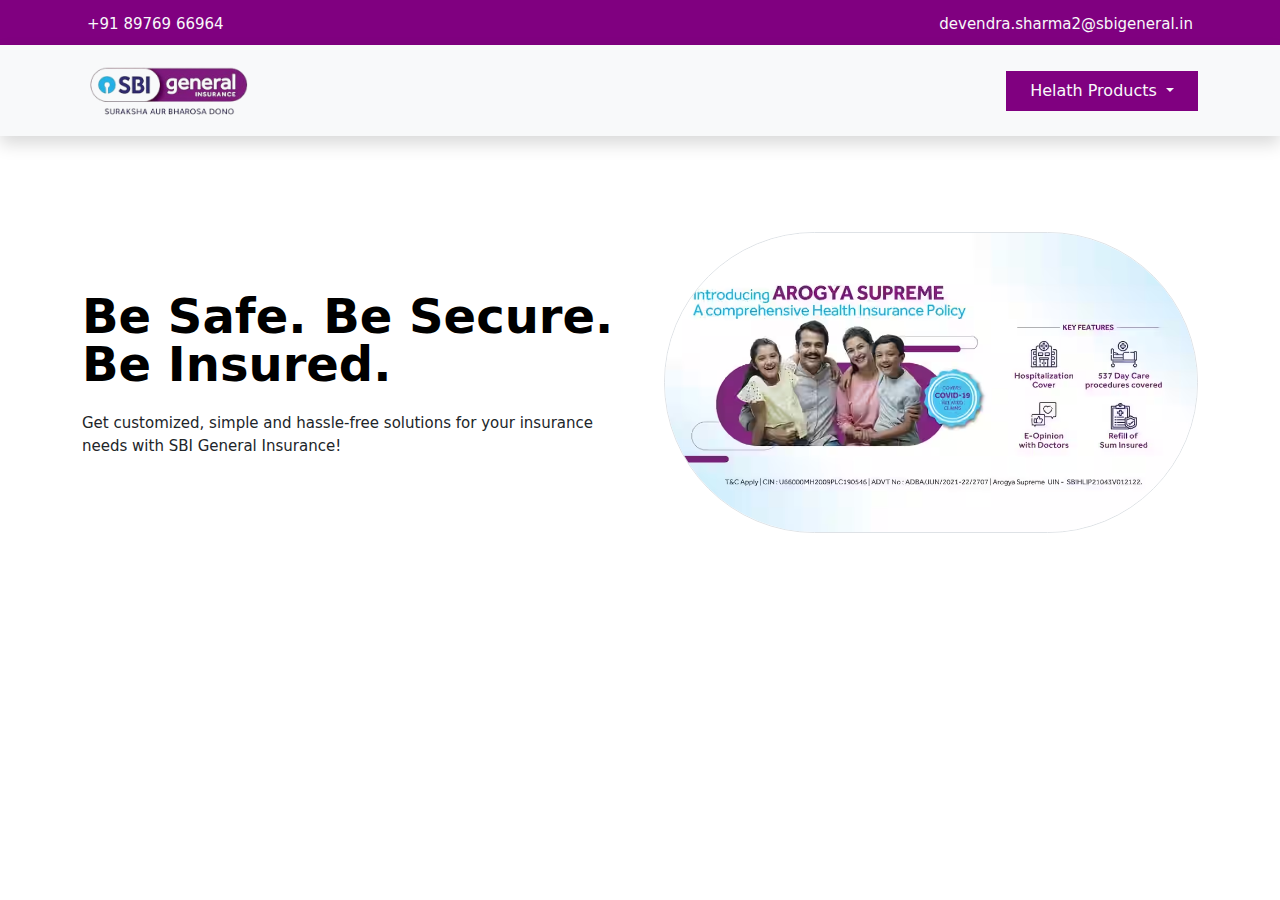
<file: index.html>
<!DOCTYPE html>
<html lang="en">

<head>
    <meta charset="UTF-8">
    <meta name="viewport" content="width=device-width, initial-scale=1.0">
    <title>SBI Health Insurance</title>
    <link rel="icon" href="images/icon.jpg">
    <link href="https://cdn.jsdelivr.net/npm/bootstrap@5.3.3/dist/css/bootstrap.min.css" rel="stylesheet"
        integrity="sha384-QWTKZyjpPEjISv5WaRU9OFeRpok6YctnYmDr5pNlyT2bRjXh0JMhjY6hW+ALEwIH" crossorigin="anonymous">

    <link rel="stylesheet" href="https://cdnjs.cloudflare.com/ajax/libs/font-awesome/6.2.1/css/all.min.css"
        integrity="sha512-MV7K8+y+gLIBoVD59lQIYicR65iaqukzvf/nwasF0nqhPay5w/9lJmVM2hMDcnK1OnMGCdVK+iQrJ7lzPJQd1w=="
        crossorigin="anonymous" referrerpolicy="no-referrer" />

    <link rel="stylesheet" href="style.css">
</head>

<body>
    <div class="top-header">
        <div class="container d-flex justify-content-between align-items-center text-light py-2">
            <p><i class="fa-solid fa-phone icon"></i>
                <span>+91 89769 66964</span>
            </p>
            <p><i class="fa-solid fa-envelope icon"></i>
                <span>devendra.sharma2@sbigeneral.in</span>
            </p>
        </div>
    </div>

    <nav class="navbar navbar-expand-lg bg-body-tertiary shadow">
        <div class="container">
            <a class="navbar-brand" href="index.html"><img src="images/logo.png" alt=""></a>
            <button class="navbar-toggler" type="button" data-bs-toggle="collapse"
                data-bs-target="#navbarSupportedContent" aria-controls="navbarSupportedContent" aria-expanded="false"
                aria-label="Toggle navigation">
                <span class="navbar-toggler-icon"></span>
            </button>
            <div class="collapse navbar-collapse" id="navbarSupportedContent">
                <ul class="navbar-nav mb-2 mb-lg-0 ms-auto">

                    <li class="nav-item dropdown px-3">
                        <a class="nav-link dropdown-toggle text-light" href="#" id="navbarDropdown" role="button"
                            data-bs-toggle="dropdown" aria-expanded="false">
                            Helath Products
                        </a>
                        <div class="dropdown-menu" aria-labelledby="navbarDropdown">
                            <ul>
                                <li><a class="dropdown-item mb-4" href="#">Health Insurance <i
                                            class="fas fa-chevron-right"></i></a></li>
                                <li class="item">
                                    <img src="images/img1.png" alt="">
                                    <div class="">
                                        <a href="arogya-supreme.html">Arogya Supreme Policy</a>
                                        <p>Comprehensive Health Policy with 20 Basic Covers and 8 Optional Covers </p>
                                    </div>
                                </li>
                                <li class="item">
                                    <img src="images/img2.png" alt="">
                                    <div class="">
                                        <a href="super-health.html">Super Health Insurance</a>
                                        <p>An All-Inclusive Health Insurance Policy with 27 Base Covers & 7 Optional
                                            Covers</p>
                                    </div>
                                </li>
                            </ul>

                        </div>
                    </li>

                </ul>

            </div>
        </div>
    </nav>

    <section class="hero-section">
        <div class="container col-xxl-9 py-5">
            <div class="row flex-lg-row-reverse align-items-center justify-content-center g-5 py-5">
                <div class="col-10 col-sm-8 col-lg-6">

                    <div id="carouselExampleSlidesOnly" class="carousel slide d-block mx-lg-auto"
                        data-bs-ride="carousel">
                        <div class="carousel-inner">
                            <div class="carousel-item active">
                                <img src="images/c1.avif" class="d-block w-100 border" alt="..." style="border-radius: 300px;">
                            </div>
                            <div class="carousel-item">
                                <img src="images/c2.jpg" class="d-block w-100 border" alt="..." style="border-radius: 300px;">
                            </div>
                            <div class="carousel-item">
                                <img src="images/c3.jpeg" class="d-block w-100 border" alt="..." style="border-radius: 300px;">
                            </div>
                        </div>
                    </div>
                </div>
                <div class="col-lg-6">
                    <h1 class="display-5 fw-bold text-body-emphasis lh-1 mb-4">Be Safe. Be Secure. Be Insured.</h1>
                    <p class="lead" style="font-size: 15px; font-weight: 400;">Get customized, simple and hassle-free
                        solutions
                        for your insurance needs with SBI General Insurance!</p>
                </div>
            </div>
        </div>
    </section>



    <script src="https://cdn.jsdelivr.net/npm/bootstrap@5.3.3/dist/js/bootstrap.bundle.min.js"
        integrity="sha384-YvpcrYf0tY3lHB60NNkmXc5s9fDVZLESaAA55NDzOxhy9GkcIdslK1eN7N6jIeHz"
        crossorigin="anonymous"></script>
</body>

</html>
</file>
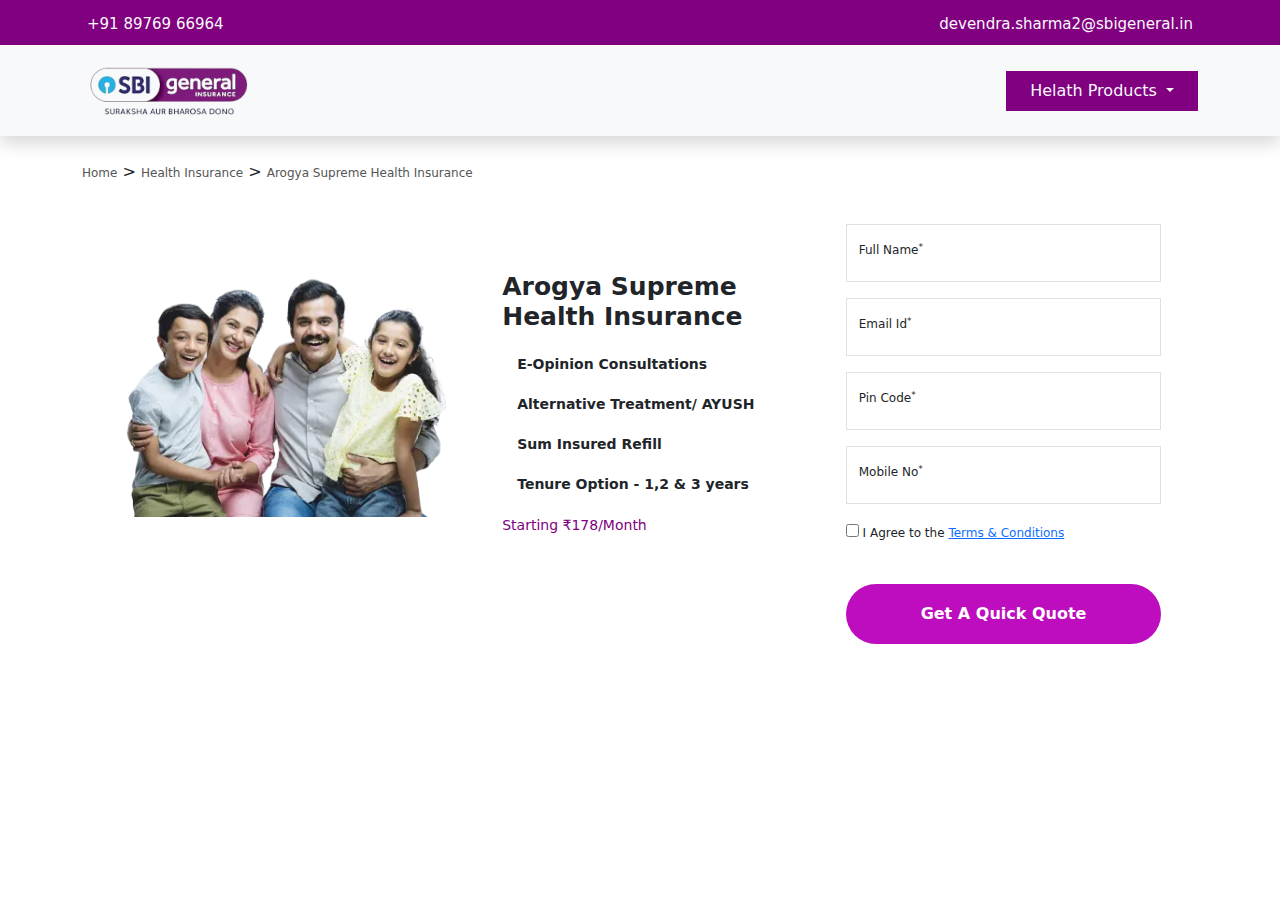
<file: arogya-supreme.html>
<!DOCTYPE html>
<html lang="en">

<head>
    <meta charset="UTF-8">
    <meta name="viewport" content="width=device-width, initial-scale=1.0">
    <title>Arogya Supreme Health Insurance</title>
    <link rel="icon" href="images/icon.jpg">
    <link href="https://cdn.jsdelivr.net/npm/bootstrap@5.3.3/dist/css/bootstrap.min.css" rel="stylesheet"
        integrity="sha384-QWTKZyjpPEjISv5WaRU9OFeRpok6YctnYmDr5pNlyT2bRjXh0JMhjY6hW+ALEwIH" crossorigin="anonymous">

    <link rel="stylesheet" href="https://cdnjs.cloudflare.com/ajax/libs/font-awesome/6.2.1/css/all.min.css"
        integrity="sha512-MV7K8+y+gLIBoVD59lQIYicR65iaqukzvf/nwasF0nqhPay5w/9lJmVM2hMDcnK1OnMGCdVK+iQrJ7lzPJQd1w=="
        crossorigin="anonymous" referrerpolicy="no-referrer" />

    <link rel="stylesheet" href="style.css">
</head>

<body>
    <div class="top-header">
        <div class="container col-xxl-9 d-flex justify-content-between align-items-center text-light py-2">
            <p><i class="fa-solid fa-phone icon"></i>
                <span>+91 89769 66964</span>
            </p>
            <p><i class="fa-solid fa-envelope icon"></i>
                <span>devendra.sharma2@sbigeneral.in</span>
            </p>
        </div>
    </div>

    <nav class="navbar navbar-expand-lg bg-body-tertiary shadow ">
        <div class="container col-xxl-9">
            <a class="navbar-brand" href="index.html"><img src="images/logo.png" alt=""></a>
            <button class="navbar-toggler" type="button" data-bs-toggle="collapse"
                data-bs-target="#navbarSupportedContent" aria-controls="navbarSupportedContent" aria-expanded="false"
                aria-label="Toggle navigation">
                <span class="navbar-toggler-icon"></span>
            </button>
            <div class="collapse navbar-collapse" id="navbarSupportedContent">
                <ul class="navbar-nav mb-2 mb-lg-0 ms-auto">

                    <li class="nav-item dropdown px-3">
                        <a class="nav-link dropdown-toggle text-light" href="#" id="navbarDropdown" role="button"
                            data-bs-toggle="dropdown" aria-expanded="false">
                            Helath Products
                        </a>
                        <div class="dropdown-menu" aria-labelledby="navbarDropdown">
                            <ul>
                                <li><a class="dropdown-item mb-4" href="#">Health Insurance <i
                                            class="fas fa-chevron-right"></i></a></li>
                                <li class="item">
                                    <img src="images/img1.png" alt="">
                                    <div class="">
                                        <a href="arogya-supreme.html">Arogya Supreme Policy</a>
                                        <p>Comprehensive Health Policy with 20 Basic Covers and 8 Optional Covers </p>
                                    </div>
                                </li>
                                <li class="item">
                                    <img src="images/img2.png" alt="">
                                    <div class="">
                                        <a href="super-health.html">Super Health Insurance</a>
                                        <p>An All-Inclusive Health Insurance Policy with 27 Base Covers & 7 Optional
                                            Covers</p>
                                    </div>
                                </li>
                            </ul>

                        </div>
                    </li>

                </ul>

            </div>
        </div>
    </nav>

    <div class="container col-xxl-9 mt-4">
        <div class="breadcrumb">
            <p>
                <a href="">Home</a> > <a href="">Health Insurance</a> > <a href="">Arogya Supreme Health Insurance</a>
            </p>
        </div>
    </div>

    <div class="container-fluid col-xl-10 col-xxl-9 health">
        <div class="row g-lg-5 py-2">
            <div class="col-lg-8 text-center text-lg-start">
                <div class="row py-5">
                    <div class="col-12 col-sm-6 col-lg-6 image">
                        <img src="images/arogya.webp" alt="" class="img-fluid">
                    </div>
                    <div class="col-12 col-sm-6 col-lg-6">
                        <ul>
                            <h3 class="mb-4">Arogya Supreme Health Insurance</h3>
                            <li>
                                <i class="fa-solid fa-circle-check"></i>
                                <h6>E-Opinion Consultations</h6>
                            </li>
                            <li>
                                <i class="fa-solid fa-circle-check"></i>
                                <h6>Alternative Treatment/ AYUSH</h6>
                            </li>
                            <li>
                                <i class="fa-solid fa-circle-check"></i>
                                <h6>Sum Insured Refill</h6>
                            </li>
                            <li>
                                <i class="fa-solid fa-circle-check"></i>
                                <h6>Tenure Option - 1,2 & 3 years</h6>
                            </li>
                            <li style="color: #800080;">Starting ₹178/Month</li>
                        </ul>
                    </div>
                </div>
            </div>
            <div class="col-md-10 mx-auto col-lg-4">
                <form class="rounded-3">
                    <div class="form-floating mb-3">
                        <input type="text" class="form-control" id="name" name="name" placeholder="Full Name">
                        <label for="Name">Full Name<sup>*</sup></label>
                    </div>
                    <div class="form-floating mb-3">
                        <input type="email" class="form-control" id="email" name="email" placeholder="Email ID">
                        <label for="email">Email Id<sup>*</sup></label>
                    </div>
                    <div class="form-floating mb-3">
                        <input type="number" class="form-control" id="pincode" name="pincode" placeholder="Pin Code">
                        <label for="pincode">Pin Code<sup>*</sup></label>
                    </div>
                    <div class="form-floating mb-3">
                        <input type="number" class="form-control" id="mobile" name="mobile" placeholder="Mobile No">
                        <label for="floatingPassword">Mobile No<sup>*</sup></label>
                    </div>
                    <div class="checkbox mb-3">
                        <label>
                            <input type="checkbox" value="remember-me"> I Agree to the <a href="">Terms & Conditions</a>
                        </label>
                    </div>
                    <button class="w-100 submit-btn mt-4" type="submit">Get A Quick Quote</button>
                </form>
            </div>
        </div>
    </div>



    <script src="https://cdn.jsdelivr.net/npm/bootstrap@5.3.3/dist/js/bootstrap.bundle.min.js"
        integrity="sha384-YvpcrYf0tY3lHB60NNkmXc5s9fDVZLESaAA55NDzOxhy9GkcIdslK1eN7N6jIeHz"
        crossorigin="anonymous"></script>
</body>

</html>
</file>
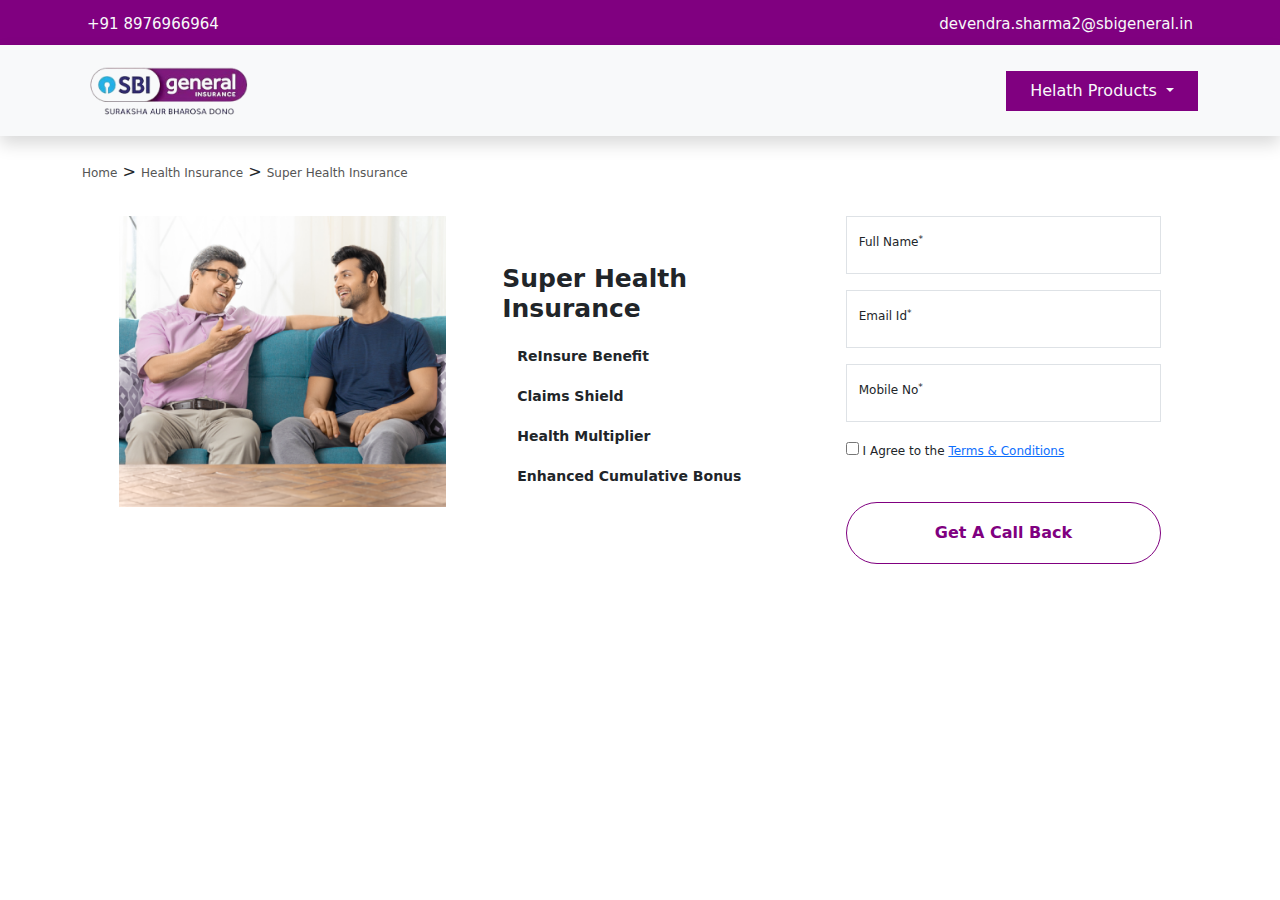
<file: super-health.html>
<!DOCTYPE html>
<html lang="en">

<head>
    <meta charset="UTF-8">
    <meta name="viewport" content="width=device-width, initial-scale=1.0">
    <title>Arogya Supreme Health Insurance</title>
    <link rel="icon" href="images/icon.jpg">
    <link href="https://cdn.jsdelivr.net/npm/bootstrap@5.3.3/dist/css/bootstrap.min.css" rel="stylesheet"
        integrity="sha384-QWTKZyjpPEjISv5WaRU9OFeRpok6YctnYmDr5pNlyT2bRjXh0JMhjY6hW+ALEwIH" crossorigin="anonymous">

    <link rel="stylesheet" href="https://cdnjs.cloudflare.com/ajax/libs/font-awesome/6.2.1/css/all.min.css"
        integrity="sha512-MV7K8+y+gLIBoVD59lQIYicR65iaqukzvf/nwasF0nqhPay5w/9lJmVM2hMDcnK1OnMGCdVK+iQrJ7lzPJQd1w=="
        crossorigin="anonymous" referrerpolicy="no-referrer" />

    <link rel="stylesheet" href="style.css">
</head>

<body>
    <div class="top-header">
        <div class="container col-xxl-9 d-flex justify-content-between align-items-center text-light py-2">
            <p><i class="fa-solid fa-phone icon"></i>
                <span>+91 8976966964</span>
            </p>
            <p><i class="fa-solid fa-envelope icon"></i>
                <span>devendra.sharma2@sbigeneral.in</span>
            </p>
        </div>
    </div>

    <nav class="navbar navbar-expand-lg bg-body-tertiary shadow ">
        <div class="container col-xxl-9">
            <a class="navbar-brand" href="index.html"><img src="images/logo.png" alt=""></a>
            <button class="navbar-toggler" type="button" data-bs-toggle="collapse"
                data-bs-target="#navbarSupportedContent" aria-controls="navbarSupportedContent" aria-expanded="false"
                aria-label="Toggle navigation">
                <span class="navbar-toggler-icon"></span>
            </button>
            <div class="collapse navbar-collapse" id="navbarSupportedContent">
                <ul class="navbar-nav mb-2 mb-lg-0 ms-auto">

                    <li class="nav-item dropdown px-3">
                        <a class="nav-link dropdown-toggle text-light" href="#" id="navbarDropdown" role="button"
                            data-bs-toggle="dropdown" aria-expanded="false">
                            Helath Products
                        </a>
                        <div class="dropdown-menu" aria-labelledby="navbarDropdown">
                            <ul>
                                <li><a class="dropdown-item mb-4" href="#">Health Insurance <i
                                            class="fas fa-chevron-right"></i></a></li>
                                <li class="item">
                                    <img src="images/img1.png" alt="">
                                    <div class="">
                                        <a href="arogya-supreme.html">Arogya Supreme Policy</a>
                                        <p>Comprehensive Health Policy with 20 Basic Covers and 8 Optional Covers </p>
                                    </div>
                                </li>
                                <li class="item">
                                    <img src="images/img2.png" alt="">
                                    <div class="">
                                        <a href="super-health.html">Super Health Insurance</a>
                                        <p>An All-Inclusive Health Insurance Policy with 27 Base Covers & 7 Optional
                                            Covers</p>
                                    </div>
                                </li>
                            </ul>

                        </div>
                    </li>

                </ul>

            </div>
        </div>
    </nav>

    <div class="container col-xxl-9 mt-4">
        <div class="breadcrumb">
            <p>
                <a href="index.html">Home</a> > <a href="arogya-supreme.html">Health Insurance</a> > <a
                    href="super-health.html">Super Health Insurance</a>
            </p>
        </div>
    </div>

    <div class="container-fluid col-xl-10 col-xxl-9 health">
        <div class="row g-lg-5">
            <div class="col-lg-8 text-center text-lg-start">
                <div class="row">
                    <div class="col-12 col-sm-6 col-lg-6 image">
                        <img src="images/super.webp" alt="" class="img-fluid">
                    </div>
                    <div class="col-12 col-sm-6 col-lg-6 mt-5">
                        <ul>
                            <h3 class="mb-4">Super Health Insurance</h3>
                            <li>
                                <i class="fa-solid fa-circle-check"></i>
                                <h6>ReInsure Benefit</h6>
                            </li>
                            <li>
                                <i class="fa-solid fa-circle-check"></i>
                                <h6>Claims Shield</h6>
                            </li>
                            <li>
                                <i class="fa-solid fa-circle-check"></i>
                                <h6>Health Multiplier</h6>
                            </li>
                            <li>
                                <i class="fa-solid fa-circle-check"></i>
                                <h6>Enhanced Cumulative Bonus</h6>
                            </li>
                        </ul>
                    </div>
                </div>
            </div>
            <div class="col-md-10 mx-auto col-lg-4 mt-5">
                <form class="rounded-3">
                    <div class="form-floating mb-3">
                        <input type="text" class="form-control" id="name" name="name" placeholder="Full Name">
                        <label for="Name">Full Name<sup>*</sup></label>
                    </div>
                    <div class="form-floating mb-3">
                        <input type="email" class="form-control" id="email" name="email" placeholder="Email ID">
                        <label for="email">Email Id<sup>*</sup></label>
                    </div>

                    <div class="form-floating mb-3">
                        <input type="number" class="form-control" id="mobile" name="mobile" placeholder="Mobile No">
                        <label for="floatingPassword">Mobile No<sup>*</sup></label>
                    </div>
                    <div class="checkbox mb-3">
                        <label>
                            <input type="checkbox" value="remember-me"> I Agree to the <a href="">Terms & Conditions</a>
                        </label>
                    </div>
                    <button class="w-100 submit-button mt-4" type="submit"><i class="fas fa-phone"></i> Get A Call
                        Back</button>
                </form>
            </div>
        </div>
    </div>



    <script src="https://cdn.jsdelivr.net/npm/bootstrap@5.3.3/dist/js/bootstrap.bundle.min.js"
        integrity="sha384-YvpcrYf0tY3lHB60NNkmXc5s9fDVZLESaAA55NDzOxhy9GkcIdslK1eN7N6jIeHz"
        crossorigin="anonymous"></script>
</body>

</html>
</file>
<file: style.css>
* {
    padding: 0;
    margin: 0;
    box-sizing: border-box;
}

body {
    background-color: #fff;
}

.top-header {
    height: 45px;
    background-color: #800080;
}

.top-header p {
    font-size: 15px;
    margin: 5px;
}


.navbar-brand img {
    width: 170px;
}

.navbar-toggler{
    border: none !important;
    color: #800080 !important;
}

.navbar-toggler .navbar-toggler-icon{
    color: #800080 !important;
}

.navbar-toggler:focus{
    color: #800080 !important;
    border: none;
}

.dropdown-item {
    color: #800080 !important;
}

.dropdown-item:hover {
    background-color: #a41aa4 !important;
    color: #fff !important;
}



.item {
    display: flex;
    justify-content: center;
    align-items: center;
    line-height: 20px;
    margin-bottom: 20px;

    img {
        width: 40px;
        padding: 5px;
        border-radius: 50%;
        border: 1px solid #800080;
    }

}


li a {
    padding: 0px;
    padding: 0 20px;
    text-decoration: none;
    color: #555;
    font-size: 14px;
    display: block;
    font-weight: bold;
}

li a:hover {
    color: #800080;
}

li p {
    padding: 0px;
    padding: 0 20px;
    text-decoration: none;
    color: #777;
    font-size: 11px;
    line-height: 15px;
    display: block;
}

.dropdown {
    background-color: #800080;
}

.dropdown-menu {
    box-shadow: 0 3px 6px rgba(0, 0, 0, 0.16), 0 3px 6px rgba(0, 0, 0, 0.23);
    border: none;
    border-radius: 0;
    padding: 0.7em;
}

@media only screen and (min-width: 992px) {
    .dropdown:hover .dropdown-menu {
        display: flex;
    }

    .dropdown-menu.show {
        display: flex;
    }

}

@media only screen and (max-width: 440px) {
    .top-header p span {
        font-size: 12px;
    }
    .navbar-brand img {
        width: 150px;
    }
}

.dropdown-menu ul {
    list-style: none;
    padding: 0;
}

.dropdown-menu li .dropdown-item {
    color: gray;
    font-size: 1em;
    padding: 0.5em 1em;
}

.dropdown-menu li .dropdown-item:hover {
    background-color: #f1f1f1;
}

.dropdown-menu li:first-child a {
    font-weight: bold;
    font-size: 1.2em;
    text-transform: uppercase;
    color: #516beb;
}

.dropdown-menu li:first-child a:hover {
    background-color: #f1f1f1;
}

@media only screen and (max-width: 992px) {
    .dropdown-menu.show {
        flex-wrap: wrap;
        max-height: 350px;
        overflow-y: scroll;
    }
}

@media only screen and (min-width: 992px) and (max-width: 1140px) {
    .dropdown:hover .dropdown-menu {
        width: 40vw;
        flex-wrap: wrap;
    }
}

.breadcrumb p a {
    text-decoration: none;
    color: #555;
    font-size: 12px;

    &:hover {
        color: #800080 !important;
        text-decoration: underline;
    }
}

/* Chrome, Safari, Edge, Opera */
input::-webkit-outer-spin-button,
input::-webkit-inner-spin-button {
    -webkit-appearance: none;
    margin: 0;
}

/* Firefox */
input[type=number] {
    -moz-appearance: textfield;
}

form label {
    font-size: 12px;
}

.form-control {
    border-radius: 0;
}

h3 {
    font-weight: 600;
    font-size: 25px;
}

.health ul li {
    list-style: none;
    display: flex;
    margin-bottom: 15px;
    font-size: 14px;

    i {
        color: #800080;
        margin-right: 15px;
        margin-bottom: 15px;
        font-size: 14px;
    }

    h6 {
        font-weight: 600;
        font-size: 14px;
    }
}

.submit-btn {
    background-color: #be0dbe;
    border: none;
    color: #fff;
    border-radius: 40px;
    padding: 18px;
    font-weight: 600;

    &:hover {
        background-color: #800080;
    }
}

.submit-button {
    background-color: #fff;
    border: 1px solid #800080;
    color: #800080;
    border-radius: 40px;
    padding: 18px;
    font-weight: 600;

    &:hover {
        background-color: #800080;
        color: #fff;
    }
}
</file>
